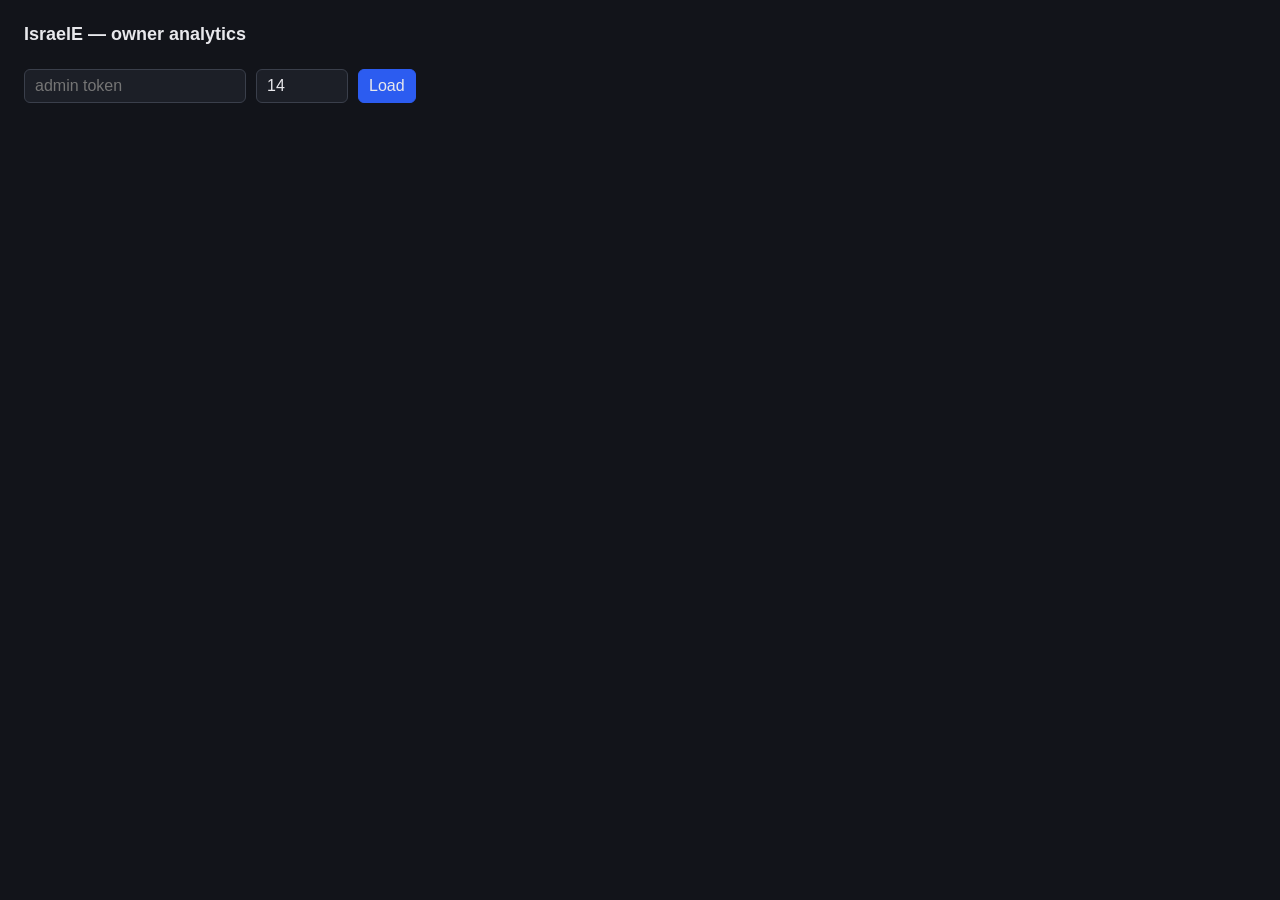
<file: frontend/admin.html>
<!doctype html>
<html lang="en">
<head>
<meta charset="utf-8">
<meta name="viewport" content="width=device-width, initial-scale=1">
<meta name="robots" content="noindex, nofollow">
<title>IsraelE — Admin Stats</title>
<style>
  :root { color-scheme: dark; }
  body { font-family: -apple-system, Segoe UI, Roboto, sans-serif; background: #12141a; color: #e8e8ec; margin: 0; padding: 24px; }
  h1 { font-size: 18px; margin: 0 0 16px; }
  h2 { font-size: 14px; text-transform: uppercase; letter-spacing: .04em; color: #9aa0ac; margin: 28px 0 10px; }
  .bar { display: flex; gap: 10px; align-items: center; margin: 24px 0 16px; flex-wrap: wrap; }
  input, button { font: inherit; padding: 7px 10px; border-radius: 6px; border: 1px solid #3a3f4b; background: #1c1f27; color: #e8e8ec; }
  button { cursor: pointer; background: #2c5cf0; border-color: #2c5cf0; }
  button:hover { background: #2450d6; }
  #err { color: #ff6b6b; font-size: 13px; }
  table { border-collapse: collapse; width: 100%; max-width: 700px; font-size: 13px; }
  th, td { text-align: left; padding: 5px 10px; border-bottom: 1px solid #262a33; }
  th { color: #9aa0ac; font-weight: 500; }
  .row-bar { display: inline-block; height: 10px; background: #2c5cf0; border-radius: 2px; vertical-align: middle; margin-inline-start: 8px; }
  .stat { display: inline-block; margin-inline-end: 20px; font-size: 13px; color: #9aa0ac; }
  .stat b { color: #e8e8ec; font-size: 15px; display: block; }
  #out { display: none; }
</style>
</head>
<body>
  <h1>IsraelE — owner analytics</h1>
  <div class="bar">
    <input id="token" type="password" placeholder="admin token" autocomplete="off">
    <input id="days" type="number" min="1" max="90" value="14" style="width:70px" title="window (days)">
    <button id="go">Load</button>
    <span id="err"></span>
  </div>

  <div id="out">
    <h2>Daily active players</h2>
    <table id="dau"><thead><tr><th>Date</th><th>Players</th><th></th></tr></thead><tbody></tbody></table>

    <h2>Day-over-day retention</h2>
    <table id="retention"><thead><tr><th>Date</th><th>Prev-day active</th><th>Returned</th><th>Retention</th></tr></thead><tbody></tbody></table>

    <h2>Score distribution</h2>
    <div id="score-summary"></div>
    <table id="score-hist"><thead><tr><th>Range</th><th>Games</th><th></th></tr></thead><tbody></tbody></table>

    <h2>Per-category accuracy</h2>
    <table id="category"><thead><tr><th>Category</th><th>Guesses</th><th>Avg distance (km)</th><th>Avg round score</th></tr></thead><tbody></tbody></table>
  </div>

<script>
const $ = (s) => document.querySelector(s);
const TOKEN_KEY = "israelle_admin_token";
// sessionStorage, not localStorage: token dies with the tab instead of
// persisting indefinitely on an origin shared with the public game frontend.
$("#token").value = sessionStorage.getItem(TOKEN_KEY) || "";

function bar(pct, color) {
  return `<span class="row-bar" style="width:${Math.max(2, pct)}px;background:${color || '#2c5cf0'}"></span>`;
}

function fillTable(sel, rows) {
  $(sel + " tbody").innerHTML = rows.join("");
}

async function load() {
  $("#err").textContent = "";
  const token = $("#token").value.trim();
  const days = $("#days").value || 14;
  if (!token) { $("#err").textContent = "enter admin token"; return; }
  sessionStorage.setItem(TOKEN_KEY, token);
  let res;
  try {
    res = await fetch(`/api/admin/stats?days=${encodeURIComponent(days)}`, {
      headers: { "X-Admin-Token": token },
    });
  } catch (e) {
    $("#err").textContent = "network error: " + e.message;
    return;
  }
  if (!res.ok) {
    $("#err").textContent = `error ${res.status}: ${await res.text()}`;
    return;
  }
  const data = await res.json();
  $("#out").style.display = "block";

  const maxDau = Math.max(1, ...data.daily_active_players.map(r => r.count));
  fillTable("#dau", data.daily_active_players.map(r =>
    `<tr><td>${r.date}</td><td>${r.count}</td><td>${bar(r.count / maxDau * 200)}</td></tr>`));

  fillTable("#retention", data.retention.map(r =>
    `<tr><td>${r.date}</td><td>${r.prev_day_active}</td><td>${r.returning_from_prev_day}</td>` +
    `<td>${r.retention_pct === null ? "—" : r.retention_pct + "%"}</td></tr>`));

  const sd = data.score_distribution;
  $("#score-summary").innerHTML =
    `<span class="stat"><b>${sd.count}</b>games</span>` +
    `<span class="stat"><b>${sd.avg}</b>avg</span>` +
    `<span class="stat"><b>${sd.median}</b>median</span>` +
    `<span class="stat"><b>${sd.min}–${sd.max}</b>range</span>`;
  const maxBucket = Math.max(1, ...sd.histogram);
  fillTable("#score-hist", sd.buckets.map((label, i) =>
    `<tr><td>${label}</td><td>${sd.histogram[i]}</td><td>${bar(sd.histogram[i] / maxBucket * 200)}</td></tr>`));

  fillTable("#category", data.category_accuracy.map(c =>
    `<tr><td>${c.category}</td><td>${c.guesses}</td><td>${c.avg_distance_km}</td><td>${c.avg_round_score}</td></tr>`));
}

$("#go").addEventListener("click", load);
$("#days").addEventListener("keydown", (e) => { if (e.key === "Enter") load(); });
$("#token").addEventListener("keydown", (e) => { if (e.key === "Enter") load(); });
if ($("#token").value) load();
</script>
</body>
</html>
</file>
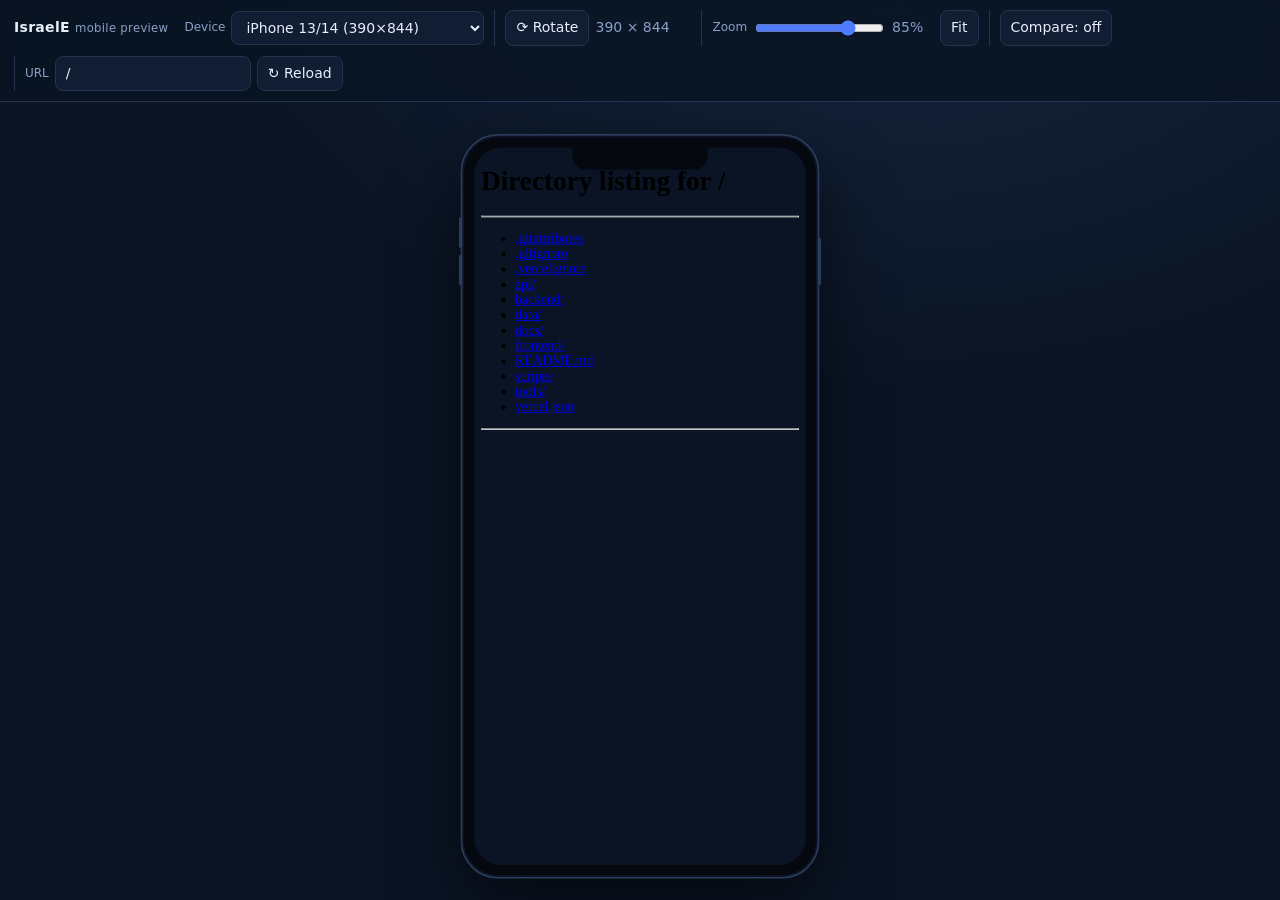
<file: frontend/preview.html>
<!DOCTYPE html>
<html lang="en">
<head>
<meta charset="UTF-8" />
<meta name="viewport" content="width=device-width,initial-scale=1" />
<meta name="robots" content="noindex,nofollow" />
<title>IsraelE — Mobile Preview Harness (dev)</title>
<style>
  :root {
    --bg: #0a1424;
    --panel: #111d33;
    --line: #24344f;
    --txt: #e7eefc;
    --muted: #8aa0c6;
    --accent: #0038b8;
    --accent-2: #4f7bff;
  }
  * { box-sizing: border-box; }
  html, body { margin: 0; height: 100%; }
  body {
    background: radial-gradient(1200px 800px at 70% -10%, #16263f 0%, var(--bg) 60%);
    color: var(--txt);
    font: 14px/1.4 system-ui, -apple-system, Segoe UI, Roboto, sans-serif;
    display: flex; flex-direction: column;
  }

  /* ── control bar ─────────────────────────────────── */
  header {
    flex: 0 0 auto;
    display: flex; flex-wrap: wrap; align-items: center; gap: 10px;
    padding: 10px 14px;
    background: rgba(10,20,36,.85);
    border-bottom: 1px solid var(--line);
    backdrop-filter: blur(8px);
    position: sticky; top: 0; z-index: 10;
  }
  header .brand { font-weight: 700; letter-spacing: .3px; margin-right: 6px; }
  header .brand small { color: var(--muted); font-weight: 400; }
  .group { display: flex; align-items: center; gap: 6px; }
  .group + .group { padding-left: 10px; border-left: 1px solid var(--line); }
  label.lbl { color: var(--muted); font-size: 12px; }
  select, button, input[type=text] {
    background: var(--panel); color: var(--txt);
    border: 1px solid var(--line); border-radius: 8px;
    padding: 7px 10px; font: inherit; cursor: pointer;
  }
  input[type=text] { cursor: text; min-width: 90px; }
  button:hover, select:hover { border-color: var(--accent-2); }
  button.active { background: var(--accent); border-color: var(--accent-2); }
  .dims { color: var(--muted); font-variant-numeric: tabular-nums; min-width: 96px; }
  input[type=range] { accent-color: var(--accent-2); }

  /* ── stage ───────────────────────────────────────── */
  main {
    flex: 1 1 auto; overflow: auto;
    display: flex; align-items: flex-start; justify-content: center;
    gap: 40px; padding: 32px; flex-wrap: wrap;
  }
  .device { display: flex; flex-direction: column; align-items: center; gap: 10px; }
  .device .caption { color: var(--muted); font-size: 12px; }

  /* phone bezel */
  .phone {
    position: relative;
    background: #05080f;
    border: 2px solid #2b3c5c;
    border-radius: 44px;
    padding: 14px;
    box-shadow: 0 30px 80px rgba(0,0,0,.55), inset 0 0 0 2px #0c1526;
    transform-origin: top center;
  }
  .phone::before { /* notch */
    content: ""; position: absolute; top: 14px; left: 50%; transform: translateX(-50%);
    width: 38%; height: 26px; background: #05080f; border-radius: 0 0 16px 16px; z-index: 3;
  }
  .phone.no-notch::before { display: none; }
  .screen {
    position: relative; overflow: hidden;
    border-radius: 32px; background: #0a1424;
    display: block;
  }
  .screen iframe {
    border: 0; display: block; width: 100%; height: 100%;
    background: #0a1424;
  }
  /* drag-free scroll hint */
  .phone .pwr { position: absolute; right: -4px; top: 120px; width: 4px; height: 56px; background: #2b3c5c; border-radius: 4px; }
  .phone .vol { position: absolute; left: -4px; top: 96px; width: 4px; height: 36px; background: #2b3c5c; border-radius: 4px; }
  .phone .vol.v2 { top: 140px; }

  .hint { color: var(--muted); font-size: 12px; max-width: 520px; }
  kbd { background: var(--panel); border: 1px solid var(--line); border-bottom-width: 2px; border-radius: 5px; padding: 1px 6px; font-size: 11px; }
</style>
</head>
<body>
<header>
  <span class="brand">IsraelE <small>mobile preview</small></span>

  <div class="group">
    <label class="lbl" for="device">Device</label>
    <select id="device"></select>
  </div>

  <div class="group">
    <button id="rotate" title="Rotate (r)">⟳ Rotate</button>
    <span class="dims" id="dims">— × —</span>
  </div>

  <div class="group">
    <label class="lbl" for="zoom">Zoom</label>
    <input type="range" id="zoom" min="40" max="100" value="100" step="5" />
    <span class="dims" id="zoomval" style="min-width:42px">100%</span>
    <button id="zoomfit" title="Fit height">Fit</button>
  </div>

  <div class="group">
    <button id="compare" title="Show two devices side by side">Compare: off</button>
  </div>

  <div class="group">
    <label class="lbl" for="url">URL</label>
    <input type="text" id="url" value="/" />
    <button id="reload" title="Reload (shift+r)">↻ Reload</button>
  </div>
</header>

<main id="stage"></main>

<script>
const DEVICES = [
  { id: "iphone-se",   name: "iPhone SE",          w: 375, h: 667, notch: false },
  { id: "iphone-13",   name: "iPhone 13/14",       w: 390, h: 844, notch: true  },
  { id: "iphone-15pm", name: "iPhone 15 Pro Max",  w: 430, h: 932, notch: true  },
  { id: "pixel-7",     name: "Pixel 7",            w: 412, h: 915, notch: false },
  { id: "galaxy-s8",   name: "Galaxy S8",          w: 360, h: 740, notch: false },
  { id: "small-320",   name: "Small 320",          w: 320, h: 568, notch: false },
  { id: "ipad-mini",   name: "iPad mini",          w: 768, h: 1024, notch: false },
];

const stage = document.getElementById("stage");
const deviceSel = document.getElementById("device");
const dimsEl = document.getElementById("dims");
const zoomEl = document.getElementById("zoom");
const zoomVal = document.getElementById("zoomval");

let state = {
  device: DEVICES[1],
  landscape: false,
  zoom: 1,
  compare: false,
};

// populate device picker
DEVICES.forEach((d, i) => {
  const o = document.createElement("option");
  o.value = d.id; o.textContent = `${d.name} (${d.w}×${d.h})`;
  if (i === 1) o.selected = true;
  deviceSel.appendChild(o);
});

function dims() {
  const d = state.device;
  return state.landscape ? { w: d.h, h: d.w } : { w: d.w, h: d.h };
}

function buildPhone(dev, landscape, zoom, label) {
  const w = landscape ? dev.h : dev.w;
  const h = landscape ? dev.w : dev.h;
  const wrap = document.createElement("div");
  wrap.className = "device";

  const phone = document.createElement("div");
  phone.className = "phone" + (dev.notch && !landscape ? "" : " no-notch");
  phone.style.transform = `scale(${zoom})`;

  const screen = document.createElement("div");
  screen.className = "screen";
  screen.style.width = w + "px";
  screen.style.height = h + "px";

  const iframe = document.createElement("iframe");
  iframe.src = document.getElementById("url").value || "/";
  iframe.setAttribute("title", dev.name);
  // emulate touch / mobile UA hints where supported
  screen.appendChild(iframe);

  phone.appendChild(screen);
  phone.insertAdjacentHTML("beforeend", '<span class="pwr"></span><span class="vol"></span><span class="vol v2"></span>');
  wrap.appendChild(phone);

  const cap = document.createElement("div");
  cap.className = "caption";
  cap.textContent = label || `${dev.name} — ${w}×${h}${landscape ? " (landscape)" : ""}`;
  wrap.appendChild(cap);
  return wrap;
}

function render() {
  stage.innerHTML = "";
  const { w, h } = dims();
  dimsEl.textContent = `${w} × ${h}`;
  zoomVal.textContent = Math.round(state.zoom * 100) + "%";

  stage.appendChild(buildPhone(state.device, state.landscape, state.zoom));
  if (state.compare) {
    // second device = next in list, for quick A/B of breakpoints
    const idx = DEVICES.indexOf(state.device);
    const other = DEVICES[(idx + 1) % DEVICES.length];
    stage.appendChild(buildPhone(other, state.landscape, state.zoom));
  }
}

function fitHeight() {
  const { h } = dims();
  const avail = stage.clientHeight - 80; // padding + caption
  const z = Math.min(1, avail / h);
  state.zoom = Math.max(0.4, Math.round(z * 20) / 20);
  zoomEl.value = Math.round(state.zoom * 100);
  render();
}

deviceSel.onchange = () => {
  state.device = DEVICES.find(d => d.id === deviceSel.value);
  render();
};
document.getElementById("rotate").onclick = () => { state.landscape = !state.landscape; render(); };
zoomEl.oninput = () => { state.zoom = +zoomEl.value / 100; render(); };
document.getElementById("zoomfit").onclick = fitHeight;
document.getElementById("reload").onclick = render;
document.getElementById("url").onchange = render;
document.getElementById("compare").onclick = (e) => {
  state.compare = !state.compare;
  e.target.textContent = "Compare: " + (state.compare ? "on" : "off");
  e.target.classList.toggle("active", state.compare);
  render();
};

document.addEventListener("keydown", (e) => {
  if (e.target.tagName === "INPUT" || e.target.tagName === "SELECT") return;
  if (e.key === "r" && !e.shiftKey) { state.landscape = !state.landscape; render(); }
  if (e.key === "R" || (e.key === "r" && e.shiftKey)) render();
  if (e.key === "f") fitHeight();
});

render();
// auto-fit on first paint if phone taller than viewport
requestAnimationFrame(fitHeight);
</script>
</body>
</html>
</file>
